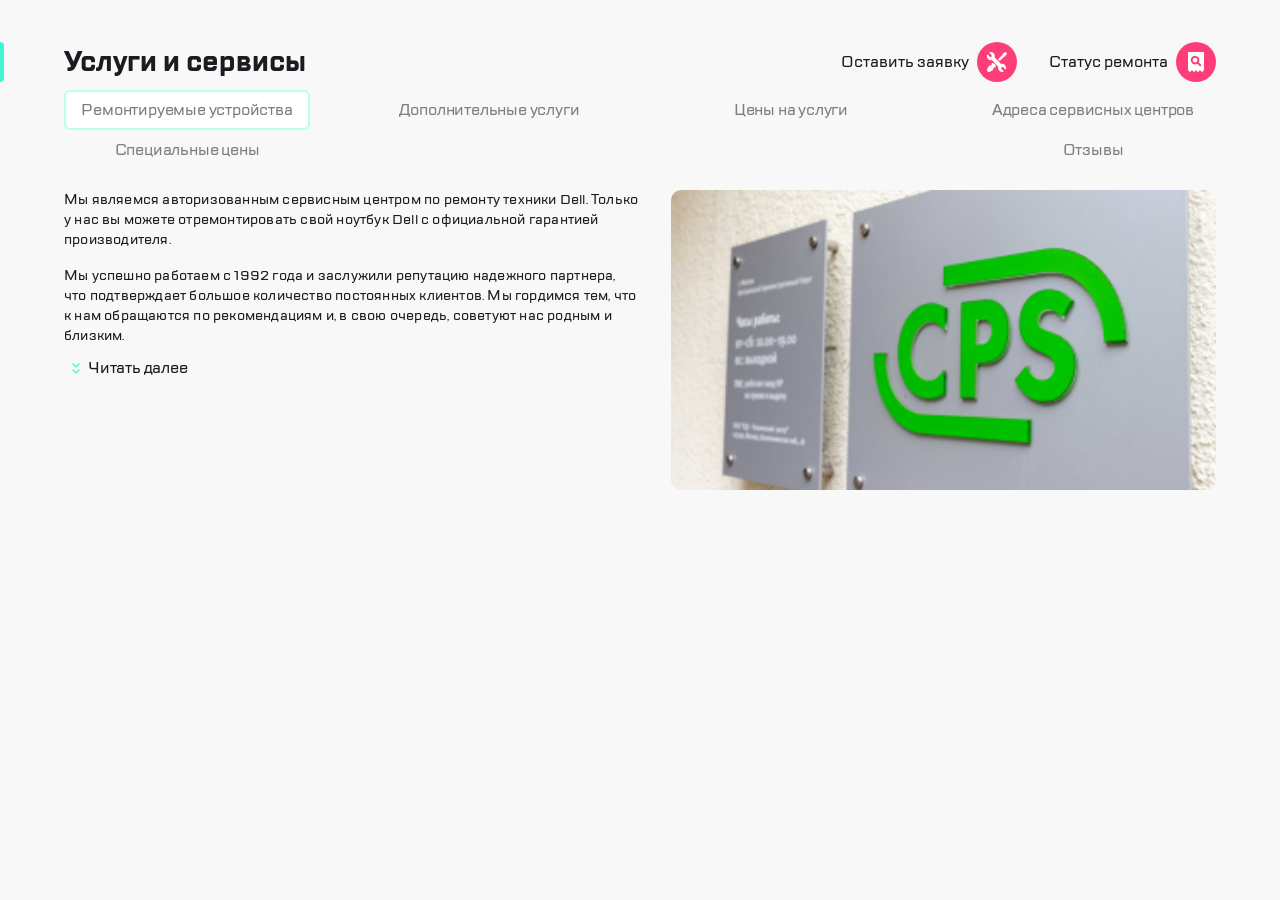
<file: index.html>
<!DOCTYPE html>
<html lang="en">
<head>
    <meta charset="UTF-8">
    <meta http-equiv="X-UA-Compatible" content="IE=edge">
    <meta name="viewport" content="width=device-width, initial-scale=1.0">
    <link rel="stylesheet" href="css/style.css">
    <title>CPS</title>
</head>
<body>
    <header class="header">
        <div class="container">
            <nav class="menu">
                <div class="menu-left">
                    <button class="menu__button menu__button-burger">
                    </button>
                    <div class="logo">
                        <a class="logo__link" href="#">
                            <img class="logo__link-img" src="img/group.svg" alt="logo">
                        </a>
                    </div>
                </div>
                <div class="menu-right">
                    <button class="menu__button menu__button-call">
                    </button>
                    <button class="menu__button menu__button-chat">
                    </button>
                    <button class="menu__button menu__button-profile">
                    </button>

                    <button class="menu__button menu__button-repair">
                    </button>
                    <button class="menu__button menu__button-checkStatus">
                    </button>
                </div>
            </nav>
        </div>
    </header>

     <section class="services">
        <div class="container">
            <div class="services__title">
                <h1 class="services__title-title">Услуги и сервисы</h1>
                <div class="services__title-buttons">
                    <div class="services__title-buttons_btn">
                        <h4>Оставить заявку</h4>
                        <button class="btn btn__button-repair">
                        </button>
                    </div>
                    <div class="services__title-buttons_btn">
                        <h4>Статус ремонта</h4>
                        <button class="btn btn__button-checkStatus">
                        </button>
                    </div>
                </div>
            </div>
            <ul class="slider__menu">
                <li class="slider__menu-item slider__menu-item-active">
                    <a class="slider__menu-item_link" href="#">Ремонтируемые устройства</a>
                </li>
                <li class="slider__menu-item">
                    <a class="slider__menu-item_link" href="#">Дополнительные услуги</a>
                </li>
                <li class="slider__menu-item">
                    <a class="slider__menu-item_link" href="#">Цены на услуги</a>
                </li>
                <li class="slider__menu-item">
                    <a class="slider__menu-item_link" href="#">Адреса сервисных центров</a>
                </li>
                <li class="slider__menu-item">
                    <a class="slider__menu-item_link" href="#">Специальные цены</a>
                </li>
                <li class="slider__menu-item">
                    <a class="slider__menu-item_link" href="#">Отзывы</a>
                </li>
            </ul>
            <div class="services__description">
                <div class="services__description-text">
                    <p class="services__description-text_first">Мы являемся авторизованным сервисным центром по ремонту техники Dell. Только у нас вы можете отремонтировать свой ноутбук Dell с официальной гарантией производителя.</p>
                    <p class="services__description-text_second">Мы успешно работаем с 1992 года и заслужили репутацию надежного партнера</p>
                    <p class="services__description-text_third">Мы успешно работаем с 1992 года и заслужили репутацию надежного партнера, что подтверждает большое количество постоянных клиентов. Мы гордимся тем, что к нам обращаются по рекомендациям и, в свою очередь, советуют нас родным и близким.</p>
                    <!-- <div class="services__description-text_readnext">
                        <img class="services__description-text_readnext-img" src="img/arrowdown.svg" alt="read_next_img">
                        <h4>Читать далее</h4>
                    </div> -->
                    <button class="readnext__button">
                        <img class="readnext__button-img" src="img/arrowdown.svg" alt="read_next_img">
                        Читать далее
                    </button>
                </div>
                <div class="services__description-service_photo">
                    <img src="img/picture.jpg" alt="company_photo">
                </div>
            </div>
        </div>

    </section>
</body>
</html>
</file>
<file: css/style.css>
@font-face {
  font-family: 'TTLakes-Medium';
  font-weight: 500;
  font-style: normal;
  src: url(../fonts/TTLakes-Medium.woff) format("woff");
}

@font-face {
  font-family: 'TTLakes-Bold';
  font-weight: 700;
  font-style: normal;
  src: url(../fonts/TTLakes-Bold.woff) format("woff");
}

@font-face {
  font-family: 'TTLakes-Regular';
  font-weight: 400;
  font-style: normal;
  src: url(../fonts/TTLakes-Regular.woff) format("woff");
}

html {
  -webkit-box-sizing: border-box;
          box-sizing: border-box;
}

*,
*::after,
*::before {
  -webkit-box-sizing: inherit;
          box-sizing: inherit;
}

h1, h2, h3, h4, h5, h6, p {
  margin: 0;
}

ul {
  list-style: none;
  padding: 0;
  margin: 0;
}

body {
  background-color: #F8F8F8;
  margin: 0;
  min-width: 320px;
  overflow-x: hidden;
  font-family: 'TTLakes-Medium', 'Arial', 'Sans-serif';
  font-weight: 400;
}

.container {
  width: 90%;
  margin: auto;
}

.header {
  background-color: #FFFFFF;
}

.header .menu {
  min-height: 88px;
  display: -webkit-box;
  display: -ms-flexbox;
  display: flex;
  -webkit-box-pack: justify;
      -ms-flex-pack: justify;
          justify-content: space-between;
  -webkit-box-align: center;
      -ms-flex-align: center;
          align-items: center;
  position: relative;
}

.header .menu-left {
  display: -webkit-box;
  display: -ms-flexbox;
  display: flex;
  -webkit-box-align: center;
      -ms-flex-align: center;
          align-items: center;
}

.header .menu-right {
  display: -webkit-box;
  display: -ms-flexbox;
  display: flex;
  -webkit-box-align: center;
      -ms-flex-align: center;
          align-items: center;
}

.header .menu .logo {
  margin-left: 20px;
}

.header .menu .logo::after {
  position: absolute;
  content: '';
  height: 32px;
  width: 2px;
  background-color: #EAEAEA;
  left: 176px;
  top: 28px;
}

.header .menu .logo__link-img {
  width: 97px;
  height: 50px;
  vertical-align: middle;
}

.header .menu__button {
  width: 40px;
  height: 40px;
  border-radius: 20px;
  background-color: #FF3E79;
  border: none;
}

.header .menu__button-burger {
  background-image: url("../img/burger.svg");
}

.header .menu__button-repair {
  background-image: url(../img/repair.svg);
}

.header .menu__button-checkStatus {
  margin-left: 20px;
  background-image: url(../img/checkstatus.svg);
}

.header .menu__button-call {
  background-image: url(../img/call.svg);
  display: none;
}

.header .menu__button-chat {
  background-image: url(../img/chat.svg);
  display: none;
}

.header .menu__button-profile {
  background-image: url(../img/profile.svg);
  display: none;
}

.services {
  display: -webkit-box;
  display: -ms-flexbox;
  display: flex;
  -webkit-box-orient: vertical;
  -webkit-box-direction: normal;
      -ms-flex-direction: column;
          flex-direction: column;
  position: relative;
  margin-top: 24px;
}

.services__title {
  margin-bottom: 24px;
}

.services__title-title {
  font-family: 'TTLakes-Bold';
  font-size: 28px;
  font-weight: 900;
  color: #1B1C21;
  line-height: 40px;
}

.services__title-title::before {
  position: absolute;
  content: '';
  border-top-right-radius: 10px;
  border-bottom-right-radius: 10px;
  width: 4px;
  height: 40px;
  background-color: #41F6D7;
  left: 0;
}

.services__title-buttons {
  display: none;
}

.slider__menu {
  display: -webkit-box;
  -ms-overflow-style: none;
  scrollbar-width: none;
  overflow-x: scroll;
}

.slider__menu::-webkit-scrollbar {
  display: none;
  /* for Chrome, Safari, and Opera */
}

.slider__menu-item {
  display: -webkit-box;
  display: -ms-flexbox;
  display: flex;
  -webkit-box-pack: center;
      -ms-flex-pack: center;
          justify-content: center;
  -webkit-box-align: center;
      -ms-flex-align: center;
          align-items: center;
  width: 246px;
  height: 40px;
}

.slider__menu-item:hover {
  background: #FFFFFF;
  border: 2px solid #B8ffEC;
  border-radius: 6px;
}

.slider__menu-item_link {
  text-decoration: none;
  font-size: 16px;
  line-height: 24px;
  color: #7E7E82;
  letter-spacing: -0.2px;
}

.slider__menu-item-active {
  background: #FFFFFF;
  border: 2px solid #B8ffEC;
  border-radius: 6px;
}

.services__description {
  margin-top: 24px;
  -webkit-box-pack: justify;
      -ms-flex-pack: justify;
          justify-content: space-between;
}

.services__description-text_first {
  color: #1B1C21;
  font-size: 14px;
  line-height: 18px;
  letter-spacing: 0.2px;
  margin-bottom: 16px;
}

.services__description-text_second {
  display: none;
}

.services__description-text_third {
  display: none;
}

.services__description-text .readnext__button {
  display: -webkit-box;
  display: -ms-flexbox;
  display: flex;
  -webkit-box-align: center;
      -ms-flex-align: center;
          align-items: center;
  margin-bottom: 16px;
  border: none;
  background: none;
  padding: 0;
  font-size: 16px;
  line-height: 24px;
  letter-spacing: -0.2px;
  font-family: 'TTLakes-Medium';
  color: #1B1C21;
  font-weight: 400;
}

.services__description-text .readnext__button-img {
  -webkit-box-align: start;
      -ms-flex-align: start;
          align-items: flex-start;
}

.services__description-service_photo {
  display: -webkit-box;
  display: -ms-flexbox;
  display: flex;
  -webkit-box-pack: center;
      -ms-flex-pack: center;
          justify-content: center;
}

.services__description-service_photo img {
  border-radius: 10px;
  height: auto;
  max-width: 100%;
}

@font-face {
  font-family: 'TTLakes-Medium';
  font-weight: 500;
  font-style: normal;
  src: url(../fonts/TTLakes-Medium.woff) format("woff");
}

@font-face {
  font-family: 'TTLakes-Bold';
  font-weight: 700;
  font-style: normal;
  src: url(../fonts/TTLakes-Bold.woff) format("woff");
}

@font-face {
  font-family: 'TTLakes-Regular';
  font-weight: 400;
  font-style: normal;
  src: url(../fonts/TTLakes-Regular.woff) format("woff");
}

@media (min-width: 768px) {
  .header .menu__button-call {
    display: initial;
  }
  .header .menu__button-chat {
    margin-left: 20px;
    display: initial;
  }
  .header .menu__button-profile {
    margin-left: 20px;
    margin-right: 42px;
    display: initial;
  }
  .header .menu__button-repair::before {
    position: absolute;
    content: '';
    height: 32px;
    width: 2px;
    background-color: #EAEAEA;
    right: 120px;
    top: 28px;
  }
  .header .menu .logo::after {
    position: absolute;
    content: '';
    height: 32px;
    width: 2px;
    background-color: #EAEAEA;
    left: 50px;
    top: 28px;
  }
  .services {
    background-color: #F8F8F8;
    display: -webkit-box;
    display: -ms-flexbox;
    display: flex;
    -webkit-box-orient: vertical;
    -webkit-box-direction: normal;
        -ms-flex-direction: column;
            flex-direction: column;
    position: relative;
    margin-top: 24px;
  }
  .services__title {
    margin-bottom: 32px;
  }
  .services__title-title {
    font-family: 'TTLakes-Bold';
    font-size: 28px;
    font-weight: 900;
    color: #1B1C21;
    line-height: 40px;
  }
  .services__description {
    display: -webkit-box;
    display: -ms-flexbox;
    display: flex;
    margin-top: 32px;
  }
  .services__description-text {
    width: 50%;
  }
  .services__description-text_first {
    color: #1B1C21;
    font-size: 14px;
    line-height: 20px;
    letter-spacing: 0.2px;
    margin-bottom: 16px;
  }
  .services__description-text_second {
    color: #1B1C21;
    font-size: 14px;
    line-height: 20px;
    letter-spacing: 0.2px;
    margin-bottom: 10px;
    display: block;
  }
  .services__description-text .readnext__button {
    display: -webkit-box;
    display: -ms-flexbox;
    display: flex;
    -webkit-box-align: center;
        -ms-flex-align: center;
            align-items: center;
    margin-bottom: 16px;
    border: none;
    background: none;
    padding: 0;
    font-size: 16px;
    line-height: 24px;
    letter-spacing: -0.2px;
    font-family: 'TTLakes-Medium';
    color: #1B1C21;
    font-weight: 400;
  }
  .services__description-text .readnext__button-img {
    -webkit-box-align: start;
        -ms-flex-align: start;
            align-items: flex-start;
  }
  .services__description-service_photo {
    display: -webkit-box;
    display: -ms-flexbox;
    display: flex;
    -webkit-box-pack: center;
        -ms-flex-pack: center;
            justify-content: center;
  }
}

@font-face {
  font-family: 'TTLakes-Medium';
  font-weight: 500;
  font-style: normal;
  src: url(../fonts/TTLakes-Medium.woff) format("woff");
}

@font-face {
  font-family: 'TTLakes-Bold';
  font-weight: 700;
  font-style: normal;
  src: url(../fonts/TTLakes-Bold.woff) format("woff");
}

@font-face {
  font-family: 'TTLakes-Regular';
  font-weight: 400;
  font-style: normal;
  src: url(../fonts/TTLakes-Regular.woff) format("woff");
}

@media (min-width: 1120px) {
  .header {
    display: none;
  }
  .services {
    margin-top: 0;
    display: -webkit-box;
    display: -ms-flexbox;
    display: flex;
    -webkit-box-orient: vertical;
    -webkit-box-direction: normal;
        -ms-flex-direction: column;
            flex-direction: column;
    position: relative;
    margin-top: 42px;
  }
  .services__title {
    display: -webkit-box;
    display: -ms-flexbox;
    display: flex;
    -webkit-box-pack: justify;
        -ms-flex-pack: justify;
            justify-content: space-between;
    margin-bottom: 8px;
  }
  .services__title-title {
    font-family: 'TTLakes-Bold';
    font-size: 28px;
    font-weight: 900;
    color: #1B1C21;
    line-height: 40px;
  }
  .services__title-buttons {
    display: -webkit-box;
    display: -ms-flexbox;
    display: flex;
  }
  .services__title-buttons_btn {
    display: -webkit-box;
    display: -ms-flexbox;
    display: flex;
    -webkit-box-align: center;
        -ms-flex-align: center;
            align-items: center;
  }
  .services__title-buttons_btn .btn {
    width: 40px;
    height: 40px;
    border-radius: 20px;
    background-color: #FF3E79;
    border: none;
    margin-left: 8px;
  }
  .services__title-buttons_btn .btn__button-repair {
    background-image: url(../img/repair.svg);
    margin-right: 32px;
  }
  .services__title-buttons_btn .btn__button-checkStatus {
    background-image: url(../img/checkstatus.svg);
  }
  .services__title-buttons_btn h4 {
    color: #1B1C21;
    font-size: 16px;
    font-weight: 500;
  }
  .slider__menu {
    display: -webkit-box;
    display: -ms-flexbox;
    display: flex;
    -ms-flex-wrap: wrap;
        flex-wrap: wrap;
    -webkit-box-pack: justify;
        -ms-flex-pack: justify;
            justify-content: space-between;
  }
  .services__description {
    margin-top: 20px;
  }
  .services__description-text_first {
    color: #1B1C21;
    font-size: 14px;
    line-height: 20px;
    letter-spacing: 0.2px;
    margin-bottom: 16px;
  }
  .services__description-text_second {
    display: none;
  }
  .services__description-text_third {
    color: #1B1C21;
    font-size: 14px;
    line-height: 20px;
    letter-spacing: 0.2px;
    margin-bottom: 10px;
    display: block;
  }
  .services__description-text .readnext__button {
    display: -webkit-box;
    display: -ms-flexbox;
    display: flex;
    -webkit-box-align: center;
        -ms-flex-align: center;
            align-items: center;
    margin-bottom: 16px;
    border: none;
    background: none;
    padding: 0;
    font-size: 16px;
    line-height: 24px;
    letter-spacing: -0.2px;
    font-family: 'TTLakes-Medium';
    color: #1B1C21;
    font-weight: 400;
  }
  .services__description-text .readnext__button-img {
    -webkit-box-align: start;
        -ms-flex-align: start;
            align-items: flex-start;
  }
  .services__description-service_photo {
    display: -webkit-box;
    display: -ms-flexbox;
    display: flex;
    -webkit-box-pack: center;
        -ms-flex-pack: center;
            justify-content: center;
    height: 300px;
  }
}

.mobile {
  max-width: 320px;
  min-height: 100vh;
  -webkit-box-shadow: -2px 0px 4px rgba(69, 79, 126, 0.02), 16px 0px 52px rgba(14, 24, 80, 0.2);
          box-shadow: -2px 0px 4px rgba(69, 79, 126, 0.02), 16px 0px 52px rgba(14, 24, 80, 0.2);
  display: -webkit-box;
  display: -ms-flexbox;
  display: flex;
  -webkit-box-orient: vertical;
  -webkit-box-direction: normal;
      -ms-flex-direction: column;
          flex-direction: column;
  -webkit-box-pack: justify;
      -ms-flex-pack: justify;
          justify-content: space-between;
}

.mobile__header {
  -webkit-box-align: center;
      -ms-flex-align: center;
          align-items: center;
  display: -webkit-box;
  display: -ms-flexbox;
  display: flex;
  -webkit-box-pack: justify;
      -ms-flex-pack: justify;
          justify-content: space-between;
  min-height: 88px;
  margin-bottom: 30px;
}

.mobile__header .logo {
  margin-right: auto;
  margin-left: 17px;
}

.mobile__button {
  width: 40px;
  height: 40px;
  border-radius: 20px;
  background-color: #FF3E79;
  border: none;
  -webkit-transition: -webkit-transform 1s;
  transition: -webkit-transform 1s;
  transition: transform 1s;
  transition: transform 1s, -webkit-transform 1s;
}

.mobile__button-close {
  background-image: url("../img/close.svg");
}

.mobile__button-close:hover {
  cursor: pointer;
  -webkit-transform: scale(1.1) rotate(360deg);
          transform: scale(1.1) rotate(360deg);
}

.mobile__button-search {
  background-image: url("../img/search.svg");
}

.mobile__button-search:hover {
  cursor: pointer;
  -webkit-transform: scale(1.1) rotate(360deg);
          transform: scale(1.1) rotate(360deg);
}

.mobile__button-call {
  margin-right: 16px;
  background-image: url("../img/call.svg");
}

.mobile__button-call:hover {
  cursor: pointer;
  -webkit-transform: scale(1.1) rotate(360deg);
          transform: scale(1.1) rotate(360deg);
}

.mobile__button-chat {
  margin-right: 16px;
  background-image: url("../img/chat.svg");
}

.mobile__button-chat:hover {
  cursor: pointer;
  -webkit-transform: scale(1.1) rotate(360deg);
          transform: scale(1.1) rotate(360deg);
}

.mobile__button-profile {
  background-image: url("../img/profile.svg");
}

.mobile__button-profile:hover {
  cursor: pointer;
  -webkit-transform: scale(1.1) rotate(360deg);
          transform: scale(1.1) rotate(360deg);
}

.menu__item {
  display: -webkit-box;
  display: -ms-flexbox;
  display: flex;
  -webkit-box-align: center;
      -ms-flex-align: center;
          align-items: center;
}

.menu__item:not(:last-child) {
  margin-bottom: 32px;
}

.menu__item-active > a {
  color: #7E7E82;
}

.menu__item-active::before {
  position: absolute;
  content: '';
  border-top-right-radius: 10px;
  border-bottom-right-radius: 10px;
  width: 4px;
  height: 32px;
  background-color: #41F6D7;
  left: 0;
}

.menu__link {
  display: -webkit-box;
  display: -ms-flexbox;
  display: flex;
  -webkit-box-align: center;
      -ms-flex-align: center;
          align-items: center;
  font-size: 16px;
  line-height: 24px;
  color: #1b1c21;
  text-decoration: none;
  -webkit-transition: -webkit-transform 1s;
  transition: -webkit-transform 1s;
  transition: transform 1s;
  transition: transform 1s, -webkit-transform 1s;
}

.menu__link:hover {
  -webkit-transform: translateX(5px);
          transform: translateX(5px);
}

.mobile__footer {
  display: -webkit-box;
  display: -ms-flexbox;
  display: flex;
  -webkit-box-orient: vertical;
  -webkit-box-direction: normal;
      -ms-flex-direction: column;
          flex-direction: column;
}

.footer__buttons {
  margin-bottom: 16px;
}

.footer__contacts {
  display: -webkit-box;
  display: -ms-flexbox;
  display: flex;
  -webkit-box-orient: vertical;
  -webkit-box-direction: normal;
      -ms-flex-direction: column;
          flex-direction: column;
}

.footer__contacts .contacts__link {
  text-decoration: none;
  color: #1B1C21;
}

.footer__contacts .contacts__link-mail {
  font-size: 16px;
  line-height: 24px;
  margin-bottom: 12px;
}

.footer__contacts .contacts__link-phone {
  font-weight: 700;
  font-size: 24px;
  line-height: 32px;
  margin-bottom: 40px;
}

.footer__language {
  text-decoration: none;
  color: #1B1C21;
}

.footer__language-active {
  color: #7E7E82;
}

.footer__language:hover {
  color: #7E7E82;
}

.footer__language:focus {
  color: #7E7E82;
}

.lower {
  margin-bottom: 32px;
}

.software {
  margin: 0 auto;
  min-width: 320px;
  max-width: 1120px;
  min-height: 234px;
  display: -webkit-box;
  display: -ms-flexbox;
  display: flex;
  -webkit-box-orient: vertical;
  -webkit-box-direction: normal;
      -ms-flex-direction: column;
          flex-direction: column;
}

.software__title {
  min-height: 80px;
  background: -webkit-gradient(linear, right top, left top, from(#F8F8F8), color-stop(98.61%, #FFFFFF));
  background: linear-gradient(270deg, #F8F8F8 0%, #FFFFFF 98.61%);
  display: -webkit-box;
  display: -ms-flexbox;
  display: flex;
  -webkit-box-align: center;
      -ms-flex-align: center;
          align-items: center;
  color: #7E7E82;
  font-size: 16px;
  line-height: 24px;
  text-transform: uppercase;
}

.software__content {
  min-width: 0;
}

.software__content-item {
  display: -webkit-box;
  display: -ms-flexbox;
  display: flex;
  -webkit-box-pack: justify;
      -ms-flex-pack: justify;
          justify-content: space-between;
  padding: 0 16px;
  -webkit-box-align: center;
      -ms-flex-align: center;
          align-items: center;
  width: 240px;
  height: 72px;
  border: 1px solid #EAEAEA;
  border-radius: 6px;
}

.software__content-btn {
  border: 2px solid #FF3E79;
  border-radius: 20px;
  width: 40px;
  height: 40px;
  background: url("../img/dropdown.svg") no-repeat 50%;
}

.software__content-img {
  display: -webkit-box;
  display: -ms-flexbox;
  display: flex;
}

.software__content .swiper {
  height: 115px;
}

.software__content .swiper-wrapper {
  -webkit-box-sizing: border-box;
          box-sizing: border-box;
}

.software__content .swiper-slide {
  width: 240px;
}

.hidden {
  display: none !important;
}

.mobileversion {
  display: none;
}

:root {
  --swiper-theme-color: #B5B6BC !important;
}

.notmobile {
  display: -webkit-box;
  display: -ms-flexbox;
  display: flex;
  -ms-flex-wrap: wrap;
      flex-wrap: wrap;
  -webkit-box-pack: justify;
      -ms-flex-pack: justify;
          justify-content: space-between;
  row-gap: 16px;
}

.vision {
  margin-top: 16px;
  display: none;
  -webkit-box-align: center;
      -ms-flex-align: center;
          align-items: center;
  color: #1B1C21;
  font-weight: 700;
  font-size: 16px;
  line-height: 24px;
  border-style: none;
  padding-right: 20px;
  background: inherit;
  font-family: 'TTLakes-Medium';
}

.rotate {
  -webkit-transform: rotate(180deg);
          transform: rotate(180deg);
}

@media (min-width: 768px) {
  .vision {
    display: -webkit-box;
    display: -ms-flexbox;
    display: flex;
  }
  .software__title {
    margin-bottom: 40px;
  }
  .software__content {
    min-width: 0;
  }
  .software__content-item {
    display: -webkit-box;
    display: -ms-flexbox;
    display: flex;
    -webkit-box-pack: justify;
        -ms-flex-pack: justify;
            justify-content: space-between;
    padding: 0 16px;
    -webkit-box-align: center;
        -ms-flex-align: center;
            align-items: center;
    width: 224px;
    height: 72px;
    border: 1px solid #EAEAEA;
    border-radius: 6px;
  }
  .software__content-btn {
    border: 2px solid #FF3E79;
    border-radius: 20px;
    width: 40px;
    height: 40px;
    background: url("../img/dropdown.svg") no-repeat 50%;
  }
  .software__content-img {
    display: -webkit-box;
    display: -ms-flexbox;
    display: flex;
  }
  .software__content .swiper {
    height: 115px;
  }
  .software__content .swiper-wrapper {
    -webkit-box-sizing: border-box;
            box-sizing: border-box;
  }
  .software__content .swiper-slide {
    width: 240px;
  }
  .software .notmobile::after {
    content: '';
    width: 224px;
  }
}

@media (min-width: 1120px) {
  .vision {
    display: -webkit-box;
    display: -ms-flexbox;
    display: flex;
  }
  .software__title {
    margin-bottom: 40px;
  }
  .software__content {
    min-width: 0;
  }
  .software__content-item {
    display: -webkit-box;
    display: -ms-flexbox;
    display: flex;
    -webkit-box-pack: justify;
        -ms-flex-pack: justify;
            justify-content: space-between;
    padding: 0 16px;
    -webkit-box-align: center;
        -ms-flex-align: center;
            align-items: center;
    width: 240px;
    height: 72px;
    border: 1px solid #EAEAEA;
    border-radius: 6px;
  }
  .software__content-btn {
    border: 2px solid #FF3E79;
    border-radius: 20px;
    width: 40px;
    height: 40px;
    background: url("../img/dropdown.svg") no-repeat 50%;
  }
  .software__content-img {
    display: -webkit-box;
    display: -ms-flexbox;
    display: flex;
  }
  .software__content .swiper {
    height: 115px;
  }
  .software__content .swiper-wrapper {
    -webkit-box-sizing: border-box;
            box-sizing: border-box;
  }
  .software__content .swiper-slide {
    width: 240px;
  }
  .software .notmobile::after {
    content: '';
    width: 240px;
  }
}
/*# sourceMappingURL=style.css.map */
</file>
